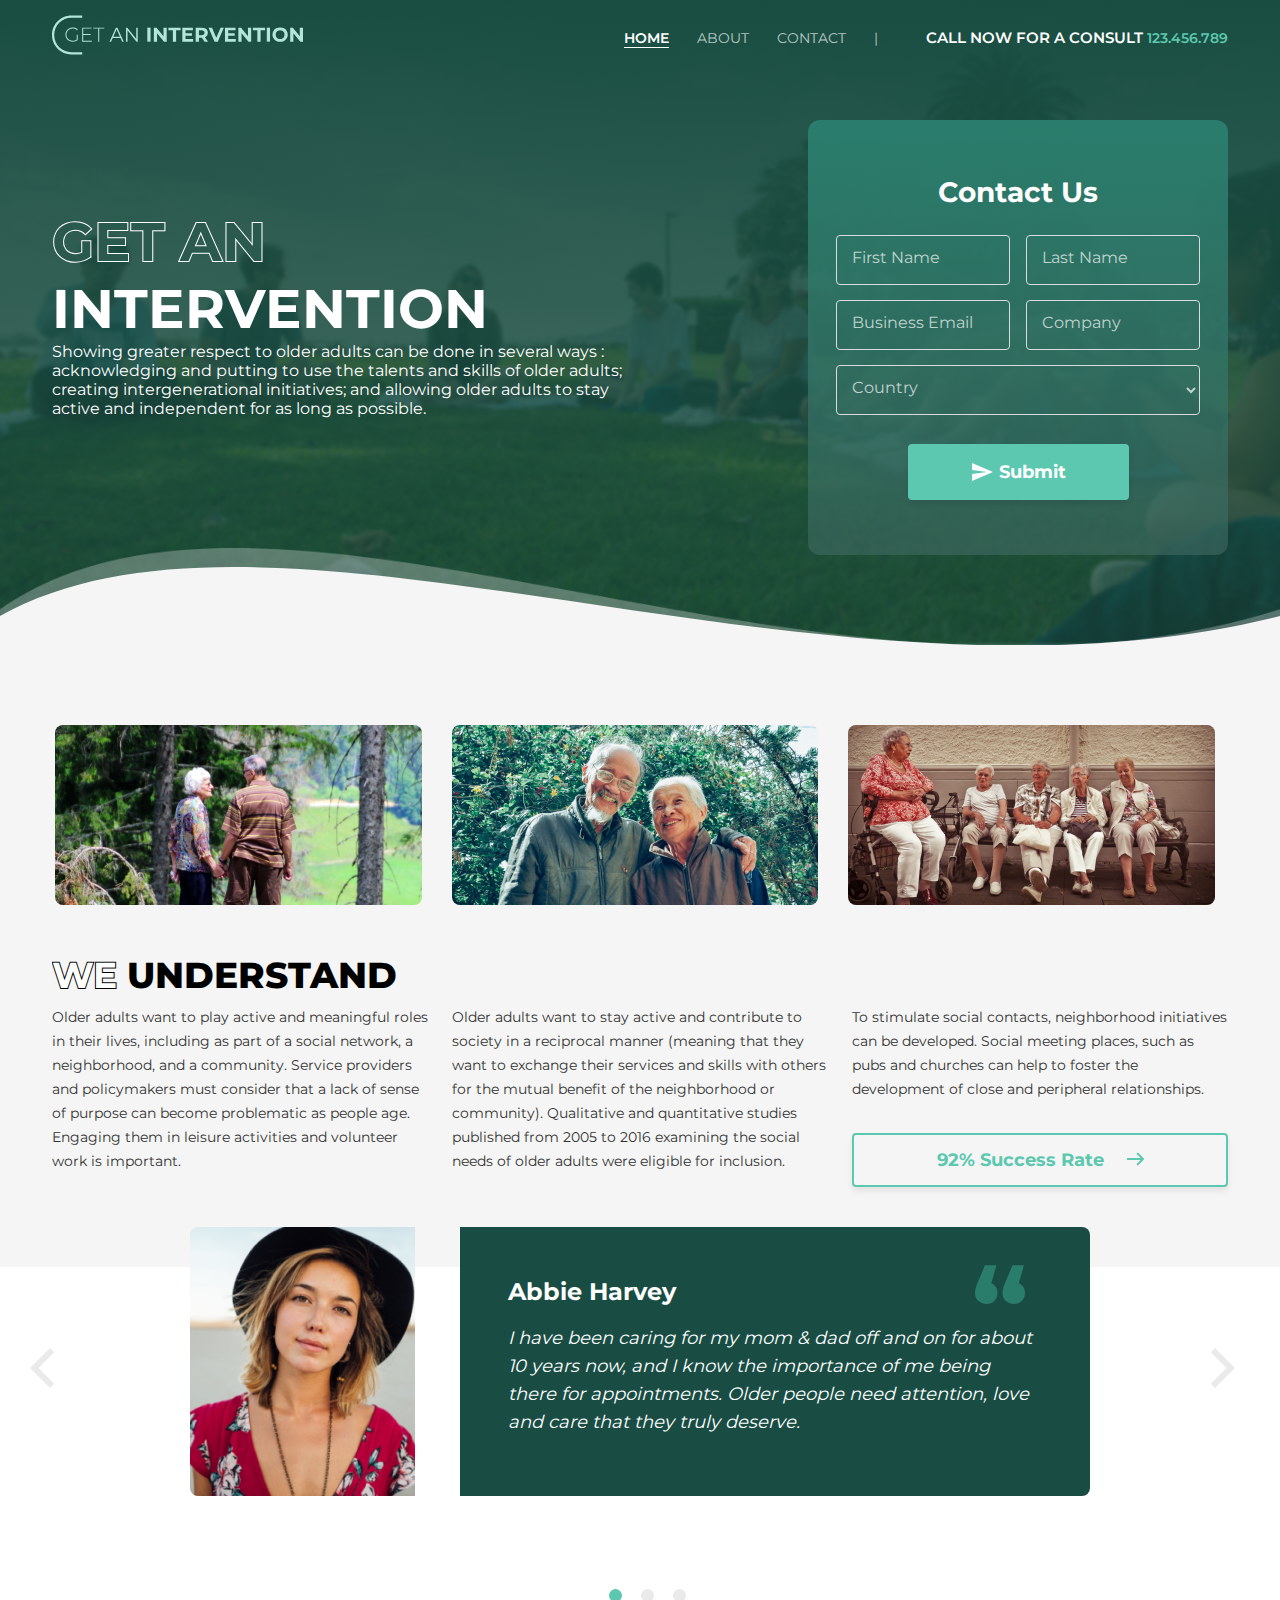
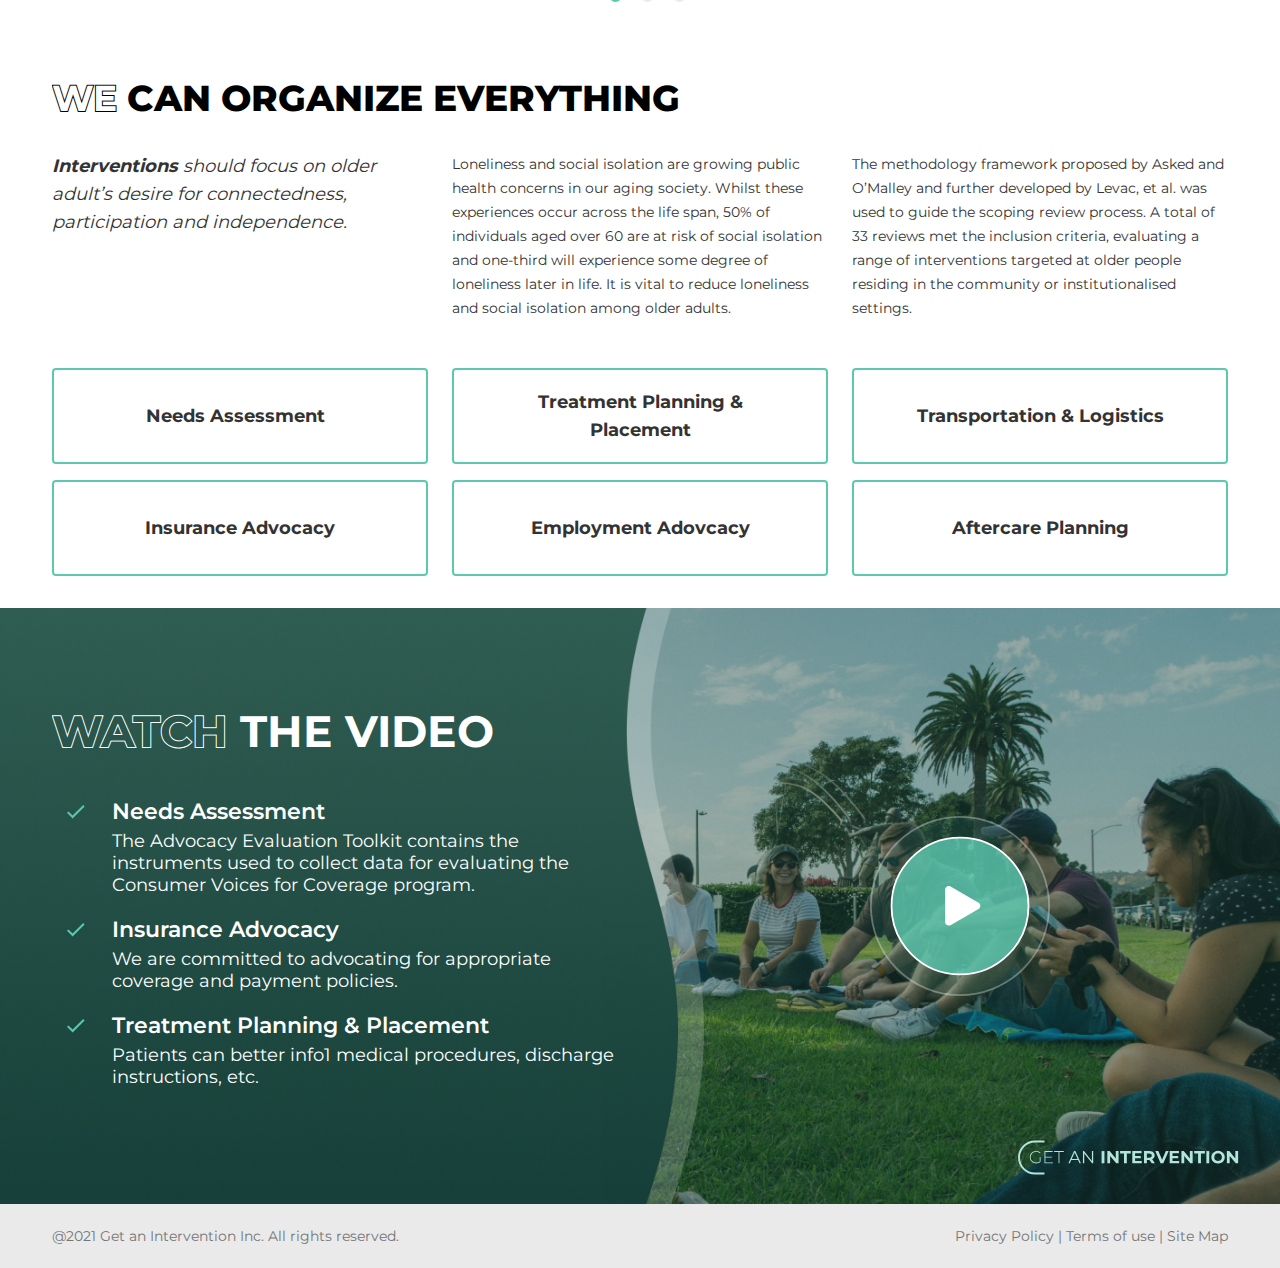
<file: index.html>
<!DOCTYPE html>
<html lang="en">

<head>
    <meta charset="UTF-8">
    <meta name="viewport" content="width=device-width, initial-scale=1.0">
    <title>Spiralyze</title>
    <link rel="icon" type="image/x-icon" href="./assets/images/favicon.svg">
    <link rel="stylesheet" href="./assets/css/main.css" />
    <link rel="stylesheet" href="./assets/css/responsive.css" />
    <link rel="stylesheet" href="./assets/css/layout.css" />
</head>

<body>
    <!-- Header -->
    <div class="section-header">
        <div class="container">
            <div class="disp-flex justify-content-between align-items-center" style="padding-inline: 12px;">
                <!-- Logo -->
                <div class="logo-container">
                    <img src="./assets/images/logo.svg" alt="Logo" height="70">
                </div>
                <!-- Menu -->
                <div class="hamburger-container">
                    <a href="javascript:void(0);" onclick="mobileMenu()"><img src="./assets/images/hamburger.svg"
                            alt="Menu"></a>
                </div>
                <div class="nav-menu-container">
                    <ul>
                        <li><a href="" class="active">HOME</a></li>
                        <li><a href="">ABOUT</a></li>
                        <li><a href="">CONTACT</a></li>
                        <li class="nav-bar">|</li>
                    </ul>
                    <ul class="consult">
                        <li>Call now for a consult <a href="tel:123456789">123.456.789</a></li>
                    </ul>
                </div>
                <nav id="menu">
                    <a href="javascript:void(0);" onclick="mobileMenu()" class="hamburger-close"><img
                            style="height: 20px" src="./assets/images/hamburger-close.svg" alt="Menu"></a>
                    <ul class="links">
                        <li><a href="" class="active">HOME</a></li>
                        <li><a href="">ABOUT</a></li>
                        <li><a href="">CONTACT</a></li>
                    </ul>
                    <ul class="consult">
                        <li><a href="tel:123456789"><span style="color: #fff;">Call now for a consult</span>
                                123.456.789</a></li>
                    </ul>
                </nav>
            </div>
        </div>
    </div>

    <!-- Hero Section -->
    <div class="section-hero">
        <div class="container">
            <div class="section-hero-inner">
                <div class="row">
                    <!-- Text Column -->
                    <div class="col-pc-6">
                        <div class="hero-col-wrapper disp-flex align-items-center">
                            <!-- Content Wrapper -->
                            <div class="hero-content-wrapper">
                                <h1><span data-string="GET AN">GET AN</span> INTERVENTION</h1>
                                <p>
                                    Showing greater respect to older adults can be done in several ways :
                                    acknowledging and putting to use the talents and skills of older adults; creating
                                    intergenerational initiatives; and allowing older adults to stay active and
                                    independent
                                    for as long as possible.
                                </p>
                            </div>
                        </div>
                    </div>
                    <!-- Form Column -->
                    <div class="col-pc-6 form-col">
                        <div class="hero-col-wrapper">
                            <div class="contact-form-area">
                                <h2 class="margin-bottom-1">Contact Us</h2>
                                <form id="formContact">
                                    <div class="row">
                                        <div class="col-pc-6">
                                            <div class="input-container">
                                                <label class="input-label">First Name</label>
                                                <input type="text" class="input-1" onfocus="setFocus(true)"
                                                    onblur="setFocus(false)" id="firstName" />
                                                <div class="error-message">

                                                </div>
                                            </div>
                                        </div>

                                        <div class="col-pc-6">
                                            <!-- Text Input-->
                                            <div class="input-container">
                                                <label class="input-label">Last Name</label>
                                                <input type="text" class="input-1" onfocus="setFocus(true)"
                                                    onblur="setFocus(false)" id="lastName">
                                                <div class="error-message">
                                                </div>
                                            </div>
                                        </div>

                                        <div class="col-pc-6">
                                            <!-- Text Input-->
                                            <div class="input-container">
                                                <label class="input-label">Business Email</label>
                                                <input type="text" class="input-1" onfocus="setFocus(true)"
                                                    onblur="setFocus(false)" id="email">
                                                <div class="error-message">
                                                </div>
                                            </div>
                                        </div>

                                        <div class="col-pc-6">
                                            <!-- Text Input-->
                                            <div class="input-container">
                                                <label class="input-label">Company</label>
                                                <input type="text" class="input-1" onfocus="setFocus(true)"
                                                    onblur="setFocus(false)" id="company">
                                                <div class="error-message">
                                                </div>
                                            </div>
                                        </div>

                                        <div class="col-pc-12 margin-bottom-2 dropdown-btn" style="padding-inline: 8px;">
                                            <!-- Dropdown -->
                                            <div class="input-container">
                                                <div class="input-label">Country</div>

                                                <select class="input-1" id="countrySelect" onfocus="setFocus(true)"
                                                    onblur="setFocus(false)">
                                                    <option value=""></option>
                                                    <option value="India">India</option>
                                                    <option value="USA">USA</option>
                                                    <option value="Germany">U.K.</option>
                                                </select>
                                            </div>
                                        </div>

                                        <button class="custom-btn primary-btn margin-auto" type="submit">
                                            <img src="./assets/images/send-icon.svg" alt="sumbit-icon">
                                            Submit
                                        </button>

                                    </div>
                                </form>
                            </div>
                        </div>
                    </div>
                </div>
            </div>
        </div>
        <img src="./assets/images/border.png" class="hero-border" alt="border" />

        <svg width="1440" height="90 " class="hero-border" viewBox="0 0 1440 90" fill="none"
            xmlns="http://www.w3.org/2000/svg">
            <path d="M0 55.1705C310 -118.33 926 184.67 1440 55.1705V89.1704H0V55.1705Z" fill="#F5F5F5" />
        </svg>
    </div>

    <!-- Info1 Section -->
    <div class="section-info1 section-padding gray-section">
        <div class="container">
            <div class="info1-inner">
                <!-- Image Wrapper-->
                <div class="info1-images-wrapper">
                    <div class="row">
                        <div class="col">
                            <!-- Info Card Wrapper -->
                            <div class="info1-card-wrapper">
                                <div class="img-wrapper">
                                    <img src="./assets/images/img1.png" class="fit-image" alt="Old Couple">
                                </div>
                            </div>
                        </div>

                        <div class="col">
                            <!-- Info Card Wrapper -->
                            <div class="info1-card-wrapper">
                                <div class="img-wrapper">
                                    <img src="./assets/images/img2.png" class="fit-image" alt="Old Couple">
                                </div>
                            </div>
                        </div>

                        <div class="col">
                            <!-- Info Card Wrapper -->
                            <div class="info1-card-wrapper">
                                <div class="img-wrapper">
                                    <img src="./assets/images/img3.png" class="fit-image" alt="A group of old people">
                                </div>
                            </div>
                        </div>
                    </div>

                </div>
                <!-- Section Header -->

                <div class="row">
                    <div class="heading-wrapper line-after margin-top-2" style="padding-inline: 12px;">
                        <h2><span class="stroked-text" data-string="WE">WE</span> UNDERSTAND</h2>
                    </div>
                </div>


                <div class="row">
                    <div class="col-pc-4 col-mob-6">
                        <div class="info1-card-wrapper">
                            <!-- Text Content-->
                            <div class="content-area">
                                <p class="card-text margin-top-1">
                                    Older adults want to play active and meaningful roles in
                                    their lives, including as part of a social network, a
                                    neighborhood, and a community. Service providers and
                                    policymakers must consider that a lack of sense of purpose
                                    can become problematic as people age. Engaging them in
                                    leisure activities and volunteer work is important.
                                </p>
                            </div>
                        </div>
                    </div>

                    <div class="col-pc-4 col-mob-6">
                        <div class="info1-card-wrapper">
                            <!-- Text Content-->
                            <div class="content-area">
                                <p class="card-text margin-top-1">
                                    Older adults want to stay active and contribute to society in a reciprocal
                                    manner (meaning that they want to exchange their services and skills with others
                                    for the mutual benefit of the neighborhood or community). Qualitative and
                                    quantitative studies published from 2005 to 2016 examining the social needs of
                                    older adults were eligible for inclusion.
                                </p>
                            </div>
                        </div>
                    </div>

                    <div class="col-pc-4 col-mob-12">
                        <div class="info1-card-wrapper table-layout">
                            <!-- Text Content-->
                            <div class="content-area">
                                <p class="card-text margin-top-1">
                                    To stimulate social contacts, neighborhood initiatives can
                                    be developed. Social meeting places, such as pubs and
                                    churches can help to foster the development of close and
                                    peripheral relationships.
                                </p>
                                <button class="custom-btn width-100 theme-secondary-btn bg-transparent margin-top-3">
                                    92% Success Rate &nbsp;
                                    <svg xmlns="http://www.w3.org/2000/svg" width="17" height="100%" viewBox="0 0 17 14"
                                        fill="none">
                                        <path fill-rule="evenodd" clip-rule="evenodd"
                                            d="M11.3431 0.92888L16.7071 6.29284C17.0976 6.68336 17.0976 7.31653 16.7071 7.70705L11.3431 13.071C10.9526 13.4615 10.3195 13.4615 9.92893 13.071C9.53841 12.6805 9.53841 12.0473 9.92893 11.6568L13.5858 7.99995H0V5.99995H13.5858L9.92893 2.34309C9.53841 1.95257 9.53841 1.3194 9.92893 0.92888C10.3195 0.538355 10.9526 0.538355 11.3431 0.92888Z"
                                            fill="#5BC8AF" />
                                    </svg>
                                </button>
                            </div>
                        </div>
                    </div>
                </div>
            </div>
        </div>
    </div>

    <!-- Testimonials Section -->
    <div class="section-testimonial section-padding">
        <div class="container">
            <div class="testimonial-inner">
                <!-- Carousel Items -->
                <div id="itemsCaraousel" class="carousel slide" data-interval="false" data-ride="carousel">
                    <!-- Carousel Indicators-->
                    <div class="carousel-indicators">
                        <button type="button" data-target="#itemsCaraousel" data-slide-to="0" class="active"
                            aria-current="true" aria-label="Slide 1"></button>
                        <button type="button" data-target="#itemsCaraousel" data-slide-to="1"
                            aria-label="Slide 2"></button>
                        <button type="button" data-target="#itemsCaraousel" data-slide-to="2"
                            aria-label="Slide 3"></button>
                    </div>

                    <div class="carousel-inner" role="listbox">
                        <div class="item active">
                            <div class="testimonial-card-container">
                                <div class="img-wrapper shadow">
                                    <img src="./assets/images/client1.png" alt="First Client" class="fit-image" />
                                </div>
                                <div class="content-area">
                                    <h3>Abbie Harvey</h3>
                                    <p>
                                        I have been caring for my mom & dad off and on for about
                                        10 years now, and I know the importance of me being there
                                        for appointments. Older people need attention, love and
                                        care that they truly deserve.
                                    </p>
                                </div>
                            </div>
                        </div>

                        <div class="item">
                            <div class="testimonial-card-container">
                                <div class="img-wrapper">
                                    <img src="./assets/images/client2.png" alt="Second Client" class="fit-image" />
                                </div>
                                <div class="content-area">
                                    <h3>Abbie Harvey</h3>
                                    <p>
                                        I have been caring for my mom & dad off and on for about
                                        10 years now, and I know the importance of me being there
                                        for appointments. Older people need attention, love and
                                        care that they truly deserve.
                                    </p>
                                </div>
                            </div>
                        </div>

                        <div class="item">
                            <div class="testimonial-card-container">
                                <div class="img-wrapper shadow">
                                    <img src="./assets/images/client3.png" alt="Thrid Client" class="fit-image" />
                                </div>
                                <div class="content-area">
                                    <h3>Abbie Harvey</h3>
                                    <p>
                                        I have been caring for my mom & dad off and on for about
                                        10 years now, and I know the importance of me being there
                                        for appointments. Older people need attention, love and
                                        care that they truly deserve.
                                    </p>
                                </div>
                            </div>
                        </div>
                    </div>

                    <!-- Previous Icon -->
                    <button class="left carousel-control carousel-control-prev-icon" type="button"
                        data-target="#itemsCaraousel" data-slide="prev">
                        <span class="carousel-control-prev-icon" aria-hidden="true"></span>
                    </button>
                    <!-- Next Icon -->
                    <button class="right carousel-control carousel-control-next-icon" type="button"
                        data-target="#itemsCaraousel" data-slide="next">
                        <span class="carousel-control-next-icon" aria-hidden="true"></span>
                    </button>
                </div>
            </div>
        </div>
    </div>



    <!-- Info2 Section -->
    <div class="secion-info2 section-padding padding-bottom-0">
        <div class="container">
            <div class="info2-inner">

                <div class="row">
                    <!-- Heading Wrapper -->
                    <div class="heading-wrapper line-after" style="padding-inline: 12px;">
                        <h2>
                            <span class="stroked-text" data-string="We">We</span>
                            can organize everything
                        </h2>
                    </div>
                </div>

                <!-- Row -->
                <div class="row">
                    <div class="col-pc-4">
                        <!-- Card Wrapper -->
                        <div class="info2-card-wrapper">
                            <p class="card-text1">
                                <b>Interventions</b> should focus on older adult’s desire for
                                connectedness, participation and independence.</p>
                        </div>
                    </div>

                    <div class="col-pc-4 col-mob-6">
                        <div class="info2-card-wrapper">
                            <p class="card-text">
                                Loneliness and social isolation are growing public health
                                concerns in our aging society. Whilst these experiences occur
                                across the life span, 50% of individuals aged over 60 are at
                                risk of social isolation and one-third will experience some
                                degree of loneliness later in life. It is vital to reduce
                                loneliness and social isolation among older adults.
                            </p>
                        </div>
                    </div>

                    <div class="col-pc-4 col-mob-6">
                        <div class="info2-card-wrapper">
                            <p class="card-text">
                                The methodology framework proposed by Asked and O’Malley and
                                further developed by Levac, et al. was used to guide the
                                scoping review process. A total of 33 reviews met the
                                inclusion criteria, evaluating a range of interventions
                                targeted at older people residing in the community or
                                institutionalised settings.
                            </p>
                        </div>
                    </div>
                </div>
            </div>
        </div>
    </div>

    <!--Info2 Cards Section-->
    <div class="section-info2-card margin-top-2" style="padding: 0 1rem 1rem 1rem">
        <div class="container">
            <!-- Card Inner Area -->
            <div class="section-info2-card-inner">
                <div class="row">
                    <div class="col-pc-4 margin-bottom-1 relative col-mob-6">
                        <div class="section-info2-card-container">
                            <p>Needs Assessment &nbsp;</p>
                            <img src="./assets/images/info-icon.svg" alt="Info icon" />
                        </div>
                        <!-- Custom Tooltip -->
                        <div class="custom-tooltip">
                            We’re experienced in our individual crafts and understand how
                            each one of our roles impacts your plan holistically.
                        </div>
                    </div>

                    <div class="col-pc-4 margin-bottom-1 relative col-mob-6">
                        <div class="section-info2-card-container">
                            <p>
                                Treatment Planning & <br />
                                Placement
                            </p>
                            <img src="./assets/images/info-icon.svg" alt="Info icon" />
                        </div>
                        <!-- Custom Tooltip -->
                        <div class="custom-tooltip">
                            We’re experienced in our individual crafts and understand how
                            each one of our roles impacts your plan holistically.
                        </div>
                    </div>

                    <div class="col-pc-4 margin-bottom-1 relative col-mob-6">
                        <div class="section-info2-card-container">
                            <p>Transportation & Logistics</p>
                            <img src="./assets/images/info-icon.svg" alt="Info icon" />
                        </div>
                        <!-- Custom Tooltip -->
                        <div class="custom-tooltip">
                            We’re experienced in our individual crafts and understand how
                            each one of our roles impacts your plan holistically.
                        </div>
                    </div>

                    <div class="col-pc-4 margin-bottom-1 relative col-mob-6">
                        <div class="section-info2-card-container">
                            <p>Insurance Advocacy</p>
                            <img src="./assets/images/info-icon.svg" alt="Info icon" />
                        </div>
                        <!-- Custom Tooltip -->
                        <div class="custom-tooltip">
                            We’re experienced in our individual crafts and understand how
                            each one of our roles impacts your plan holistically.
                        </div>
                    </div>

                    <div class="col-pc-4 margin-bottom-1 relative col-mob-6">
                        <div class="section-info2-card-container">
                            <p>Employment Adovcacy</p>
                            <img src="./assets/images/info-icon.svg" alt="Info icon" />
                        </div>
                        <!-- Custom Tooltip -->
                        <div class="custom-tooltip">
                            We’re experienced in our individual crafts and understand how
                            each one of our roles impacts your plan holistically.
                        </div>
                    </div>

                    <div class="col-pc-4 margin-bottom-1 relative col-mob-6">
                        <div class="section-info2-card-container">
                            <p>Aftercare Planning</p>
                            <img src="./assets/images/info-icon.svg" alt="Info icon" />
                        </div>
                        <!-- Custom Tooltip -->
                        <div class="custom-tooltip">
                            We’re experienced in our individual crafts and understand how
                            each one of our roles impacts your plan holistically.
                        </div>
                    </div>
                </div>
            </div>
        </div>
    </div>

    <!-- Video Section-->
    <div class="section-video">
        <div class="container">
            <div class="video-inner-container">
                <div class="row">
                    <div class="col-pc-6">
                        <!-- Video Columns Wrapper -->
                        <div class="video-col-wrapper">
                            <!-- Heading Wrapper-->
                            <div class="heading-wrapper">
                                <h2 style="color: #fff"><span class="stroked-text" data-string="Watch">Watch</span> the
                                    video</h2>
                            </div>
                            <ul>
                                <li>
                                    <span>Needs Assessment</span>
                                    <p>
                                        The Advocacy Evaluation Toolkit contains the instruments
                                        used to collect data for evaluating the Consumer Voices
                                        for Coverage program.
                                    </p>
                                </li>
                                <li>
                                    <span>Insurance Advocacy</span>
                                    <p>
                                        We are committed to advocating for appropriate coverage
                                        and payment policies.
                                    </p>
                                </li>
                                <li>
                                    <span>Treatment Planning & Placement</span>
                                    <p>
                                        Patients can better info1 medical procedures,
                                        discharge instructions, etc.
                                    </p>
                                </li>
                            </ul>
                        </div>
                    </div>

                    <div class="col-pc-6">
                        <div class="video-col-wrapper disp-flex align-items-center justify-content-center">
                        </div>
                    </div>
                </div>
            </div>
        </div>
        <img src="./assets/images/vid-bg.png" class="video-bg-img" alt="Section background" />
        <img src="./assets/images/mob-vid-bg.png" class="mob-video-bg-img" alt="Mobile background" />
        <img src="./assets/images/vid-opacity-bg.png" class="video-bg-img" style="width: 55%; z-index: 2"
            alt="background shader" />
        <img src="./assets/images/logo.svg" alt="Logo" class="logo-footer" height="70px">
        <div class="videoposture-wrapper">
            <img src="./assets/images/vid-2nd-bg.jpg" class="vid-bg-img2" alt="Kids sitting" />
            <div class="play">
                <img src="./assets/images/play-icon.svg" id="playBtn" class="play-icon btn-open"
                    alt="Play button" />
            </div>
        </div>
    </div>

    <!-- Video Player Modal -->
    <section class="modal hidden" id="videoPlayer">
        <div class="modal-dialog modal-dialog-centered">
            <div class="modal-content">
            <div class="modal-header">
                <button type="button" class="btn-close"></button>
            </div>
            <div class="modal-body">
                <iframe id="ytplayer" width="100%" height="500rem" src="https://www.youtube.com/embed/Z7f5xkucTA0"
                    frameborder="0"
                    allow="accelerometer; autoplay; clipboard-write; encrypted-media; gyroscope; picture-in-picture; web-share"
                    allowfullscreen></iframe>
            </div>
        </div>
        </div>
    </section>


    <!-- Footer Section -->
    <div class="footer-section">
        <div class="container">
            <div class="row">
                <div class="col-pc-6">
                    <div class="footer-col-wrapper">
                        <p>@2021 Get an Intervention Inc. All rights reserved.</p>
                    </div>
                </div>

                <div class="col-pc-6">
                    <div class="footer-col-wrapper">
                        <p class="rightAlignText">
                            <a href="">Privacy Policy </a> | <a href="">Terms of use</a> |
                            <a href="">Site Map</a>
                        </p>
                    </div>
                </div>
            </div>
        </div>
    </div>

    <script src="https://code.jquery.com/jquery-3.5.1.min.js"></script>
    <script src="./assets/js/form.js"></script>
    <script src="./assets/js/carousel.js"></script>   
    <script src="./assets/js/main.js"></script>

</body>

</html>
</file>
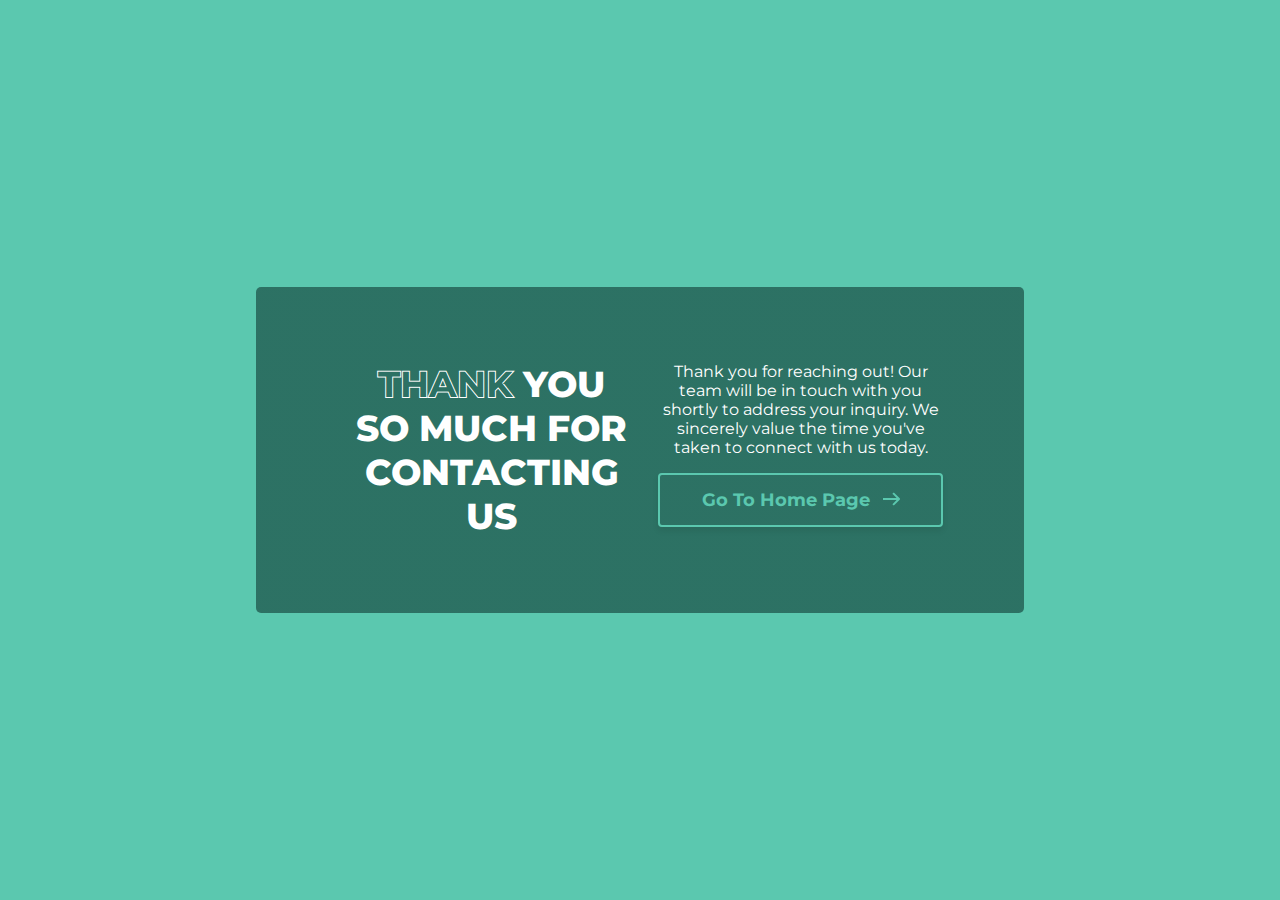
<file: thanks.html>
<!DOCTYPE html>
<html lang="en">

<head>
    <meta charset="UTF-8">
    <meta name="viewport" content="width=device-width, initial-scale=1.0">
    <title>Thanks!</title>
    <link rel="icon" type="image/x-icon" href="./assets/images/favicon.svg">
    <link rel="stylesheet" href="./assets/css/main.css" />
    <link rel="stylesheet" href="./assets/css/responsive.css" />
    <link rel="stylesheet" href="./assets/css/layout.css" />
</head>

<body>
    <section class="section-thanks">
        <div class="container-thanks">
            <div class="row">
                <div class="col-pc-6">
                    <div class="thank-header-wrapper">
                        <div class="heading-wrapper">
                            <h2 style="color: #fff"><span class="stroked-text" data-string="THANK">THANK</span> YOU
                                SO MUCH FOR CONTACTING US</h2>
                        </div>
                    </div>
                </div>
                <div class="col-pc-6">
                    <div class="align-items-center justify-content-center">
                        <p class="margin-bottom-1">Thank you for reaching out! Our
                            team will be in touch with you shortly to address your inquiry. We sincerely value the time
                            you've taken to connect with us today.</p>
                        <button class="custom-btn width-100 theme-secondary-btn bg-transparent mt-3">
                            <a href="index.html" style="text-decoration: none;">
                                Go To Home Page
                            </a>
                            <svg xmlns="http://www.w3.org/2000/svg" width="17" height="100%" viewBox="0 0 17 14"
                                fill="none">
                                <path fill-rule="evenodd" clip-rule="evenodd"
                                    d="M11.3431 0.92888L16.7071 6.29284C17.0976 6.68336 17.0976 7.31653 16.7071 7.70705L11.3431 13.071C10.9526 13.4615 10.3195 13.4615 9.92893 13.071C9.53841 12.6805 9.53841 12.0473 9.92893 11.6568L13.5858 7.99995H0V5.99995H13.5858L9.92893 2.34309C9.53841 1.95257 9.53841 1.3194 9.92893 0.92888C10.3195 0.538355 10.9526 0.538355 11.3431 0.92888Z"
                                    fill="#5BC8AF" />
                            </svg>
                        </button>
                    </div>
                </div>
            </div>
        </div>
    </section>
</body>

</html>
</file>
<file: assets/css/main.css>
@font-face {
    font-family: Montserrat;
    src: url(../fonts/Montserrat-VariableFont_wght.ttf);
}

* {
    box-sizing: border-box;
}

body {
    margin: 0;
    font-family: "Montserrat", sans-serif;
    font-weight: 400;
    position: relative;
    overflow-x: hidden;
}

h1,
h2,
h3,
h4,
h5,
h6,
p,
ul {
    margin: 0;
}

:root {
    --lightThemeColor: #5BC8AF;
    --ContrastThemeColor: #297c6b;
    --DarkThemeColor: #194d44;
    --mainTextColor: #333;
    --fadedColor: #eaeaea;
    --whiteColor: #ffffff;
    --errorColor: #ff7777;
}

p {
    color: #333;
}

.container {
    max-width: 1200px;
    width: 100%;
    margin: 0 auto;
}

.heading-wrapper h2 {
    font-size: 36px;
    text-transform: uppercase;
    font-weight: 800;
    overflow: hidden;
    text-overflow: ellipsis;
}

.line-after h2:after {
    content: "";
    display: inline-block;
    height: 0.0625rem;
    vertical-align: middle;
    width: 100%;
    margin-right: -100%;
    margin-left: 10px;
    border-top: 1px solid #EAEAEA;
}


.heading-wrapper h2 span.stroked-text::after {
    content: attr(data-string);
    -webkit-text-stroke: 0px;
    /* -webkit-text-fill-color: #fff; */
    position: absolute;
    left: 0;
    color: #fff;
}

.heading-wrapper h2 span.stroked-text.stroke-color-green::after {
    -webkit-text-fill-color: #29554b;
    color: #29554b;
}

.custom-btn {
    width: 13.8125rem;
    height: 3.5rem;
    padding: 8px 65px;
    border: none;
    border-radius: 4px;
    font-family: "Inter", sans-serif;
    font-weight: 500;
    font-size: 18px;
    box-shadow: 0 4px 6px 0 rgba(0, 0, 0, 0.08);
    transition: 0.3s ease-in-out;
    cursor: pointer;
}

.custom-btn img {
    height: 1.5rem;
    margin-top: -3px;
    vertical-align: middle;
}

.primary-btn {
    background-color: #5BC8AF;
    color: #ffffff;
    border: 2px solid #5BC8AF;
    text-align: center;
    font-family: Montserrat;
    font-size: 1.125rem;
    font-style: normal;
    font-weight: 700;
    line-height: normal;
    padding: 0.96rem;
}

.custom-btn:hover {
    transition: 0.3s ease-in-out;
    box-shadow: 0 8px 6px 0 rgba(0, 0, 0, 0.08) !important;
    transform: translateY(-2px) !important;
}

.custom-btn:active {
    transition: 0.1s ease-in-out;
    transform: translateY(0) !important;
    box-shadow: 0 4px 6px 0 rgba(0, 0, 0, 0.08) !important;
}

.theme-secondary-btn {
    height: fit-content;
    border: 2px solid #5BC8AF;
    border-radius: 0.25rem;
    background-color: #ffffff;
    color: #5BC8AF;
    font-family: Montserrat;
    font-size: 1.125rem;
    font-style: normal;
    font-weight: 700;
    line-height: 1.75rem;
    padding: 0.7rem;
}

.theme-secondary-btn svg {
    margin-left: 0.5rem;
}

.input-container.active-grey .input-1 {
    border: 1px solid #dadce0;
}

.input-container.active-grey .input-label {
    color: #80868b;
    top: -8px;
    background: #fff;
    font-size: 11px;
    transition: 250ms;
}

.input-container.active-grey .input-label svg {
    position: relative;
    width: 11px;
    height: 11px;
    top: 2px;
    transition: 250ms;
}

.input-container {
    position: relative;
    margin: 10px 0;
}

.input-container .input-label {
    position: absolute;
    color: rgba(255, 255, 255, 0.7);
    font-size: 16px;
    font-weight: 400;
    max-width: calc(100% - (2 * 8px));
    overflow: hidden;
    text-overflow: ellipsis;
    white-space: nowrap;
    left: 8px;
    top: 13px;
    padding: 0 8px;
    transition: 250ms;
    user-select: none;
    pointer-events: none;
}

.input-container .input-label svg {
    position: relative;
    width: 15px;
    height: 15px;
    top: 2px;
    transition: 250ms;
}

.input-container .input-1 {
    box-sizing: border-box;
    height: 50px;
    width: 100%;
    border-radius: 4px;
    color: rgba(255, 255, 255, 0.7) !important;
    border: 1px solid #dadce0;
    padding: 13px 15px;
    transition: 250ms;
    background-color: transparent !important;
}

.input-container .input-1:focus {
    outline: none;
    border: 2px solid #ffffff;
    transition: 250ms;
}

.input-container.error .input-label {
    color: #ff7777;
    top: -8px;
    background: #2b7666;
    font-size: 11px;
    transition: 250ms;
}

.input-container.error .input-1 {
    border: 2px solid #ff7777;
}

input:-webkit-autofill,
input:-webkit-autofill:hover,
input:-webkit-autofill:focus,
input:-webkit-autofill:active {
    background-color: #2b7666 !important;

}

.input-container.focus .input-label,
.input-container.active .input-label {
    color: rgba(255, 255, 255, 1);
    top: -8px;
    background: #2d6e61;
    font-size: 13px;
    transition: 250ms;
}

.input-container.focus .input-label svg,
.input-container.active .input-label svg {
    position: relative;
    width: 11px;
    height: 11px;
    top: 2px;
    transition: 250ms;
}

.input-container.active .input-1 {
    border: 2px solid #5BC8AF;
}

.error-message {
    width: 100%;
    height: auto;
    background-color: #ff7777;
    margin-top: 7px;
    border-radius: 4px;
    position: relative;
    color: #ffffff;
    padding: 10px;
    font-size: 12px;
    display: none;
    position: absolute;
    z-index: 10;
}

.error-message::after {
    content: "";
    border-left: 8px solid transparent;
    border-right: 8px solid transparent;
    border-bottom: 8px solid #ff7777;
    position: absolute;
    left: 50%;
    top: -8px;
    margin-left: -10px;
}

.input-container.error .error-message {
    display: block;
}

.fit-image {
    width: 100%;
    height: 100%;
    object-fit: cover;
}


select option {
    background: rgba(0, 0, 0, 0.8);
    color: #fff;
    text-shadow: 0 1px 0 rgba(0, 0, 0, 0.4);
}

.card-text {
    font-size: 14px;
    line-height: 24px;
    font-weight: 400;
    justify-self: auto;
}

.card-text1 {
    color: #333;
    font-size: 18px;
    font-style: italic;
    font-weight: 400;
    line-height: 28px;
}

.gray-section {
    background-color: #F5F5F5;
}

.bg-transparent {
    background-color: transparent !important;
}

.section-padding {
    padding: 5rem 2rem;
}

.rightAlignText {
    text-align: right;
}

.custom-tooltip {
    width: 100%;
    max-width: 280px;
    margin: 0 auto;
    height: auto;
    background-color: #297c6b;
    margin-top: 7px;
    border-radius: 4px;
    position: relative;
    color: #ffffff;
    padding: 10px;
    font-size: 12px;
    position: absolute;
    left: 50%;
    margin-left: -140px;
    z-index: 100;
    transition: .2s ease-in-out;
    display: none;
}

.custom-tooltip::after {
    content: "";
    border-left: 8px solid transparent;
    border-right: 8px solid transparent;
    border-bottom: 8px solid #297c6b;
    position: absolute;
    left: 50%;
    top: -8px;
    margin-left: -10px;
}

.relative {
    position: relative;
}

input:-webkit-autofill,
input:-webkit-autofill:hover,
input:-webkit-autofill:focus,
input:-webkit-autofill:active {
    -webkit-box-shadow: 0 0 0 30px #297c6b inset;
}

input:-webkit-autofill,
input:-webkit-autofill:hover,
input:-webkit-autofill:focus,
input:-webkit-autofill:active {
    transition: background-color 5000s;
    -webkit-text-fill-color: #fff !important;
}

select:-webkit-autofill,
select:-webkit-autofill:hover,
select:-webkit-autofill:focus,
select:-webkit-autofill:active {
    -webkit-box-shadow: 0 0 0 30px #297c6b inset;
}

select:-webkit-autofill,
select:-webkit-autofill:hover,
select:-webkit-autofill:focus,
select:-webkit-autofill:active {
    transition: background-color 5000s;
    -webkit-text-fill-color: #fff !important;
}


.section-header {
    width: 100%;
    padding: 15px 15px;
    position: absolute;
    top: 0;
    left: 0;
    right: 0;
    z-index: 99;

}

.container {
    max-width: 1200px;
    width: 100%;
    margin: 0 auto;
}

.logo-container {
    width: fit-content;
    height: auto;
}

.logo-container img {
    height: 40px;
}

.nav-menu-container {
    width: fit-content;
    display: flex;
    align-items: center;
}

.nav-menu-container ul {
    list-style: none;
    position: relative;
}

.nav-menu-container ul::after {
    content: '';
    position: absolute;
    top: 0;
    right: 0;
    width: 1px;
    height: 18px;
    /* background-color: #eaeaea; */
}

.nav-menu-container ul li {
    margin-right: 1.5rem;
    display: inline-block;
    color: rgba(255, 255, 255, .7);
    font-size: 14px;
    text-decoration: none;
    text-transform: uppercase;
    transition: .3s;
}

.nav-menu-container ul li a {
    color: rgba(255, 255, 255, .7);
    font-size: 14px;
    text-decoration: none;
    text-transform: uppercase;
    transition: .3s;
}

.nav-menu-container ul li a.active {
    color: #ffffff;
    font-weight: 600;
    border-bottom: thin solid #fff;
}

.nav-menu-container ul li a:hover {
    transition: .3s;
    color: #ffffff;
}

.nav-menu-container .consult {
    padding-left: 24px;
}

.nav-menu-container .consult li {
    color: #ffffff;
    margin-right: 0;
    font-weight: 600;
    font-size: 15px;
    text-transform: uppercase;
}

.nav-menu-container .consult a {
    color: #5BC8AF;
    text-decoration: none;

}

.hamburger-container {
    width: fit-content;
    height: fit-content;
    display: none;
}

.hamburger-container img {
    height: 20px;
}

#menu {
    -moz-transform: translateX(20rem);
    -webkit-transform: translateX(20rem);
    -ms-transform: translateX(20rem);
    transform: translateX(20rem);
    -moz-transition: -moz-transform 0.5s ease, box-shadow 0.5s ease, visibility 0.5s;
    -webkit-transition: -webkit-transform 0.5s ease, box-shadow 0.5s ease, visibility 0.5s;
    -ms-transition: -ms-transform 0.5s ease, box-shadow 0.5s ease, visibility 0.5s;
    transition: transform 0.5s ease, box-shadow 0.5s ease, visibility 0.5s;
    -webkit-overflow-scrolling: touch;
    background: rgba(0, 0, 0, 0.9);
    box-shadow: none;
    color: #000;
    height: 100%;
    max-width: 80%;
    overflow-y: auto;
    padding: 3rem 2rem;
    position: fixed;
    right: 0;
    top: 0;
    visibility: hidden;
    width: 20rem;
    z-index: 10002;
}

#menu ul {
    margin-top: 45px;
}

#menu ul li {
    padding-block: 24px;
}

#menu ul li a {
    color: rgba(255, 255, 255, .7);
    font-size: 24px;
    text-decoration: none;
    text-transform: uppercase;
    transition: .3s;
}

#menu ul li a.active {
    color: #ffffff;
    font-weight: 600;
    border-bottom: thin solid #fff;
}

#menu ul li a:hover {
    transition: .3s;
    color: #ffffff;
}

#menu .consult {
    padding-left: 24px;
}

#menu .consult a {
    color: #5BC8AF;
    text-decoration: none;
    font-size: 24px;
    text-decoration: none;
    text-transform: uppercase;
    transition: .3s;

}

#menu .hamburger-close {
    position: absolute;
    right: 26px;
    top: 22px;
}

#menu.visible {
    -moz-transform: translateX(0);
    -webkit-transform: translateX(0);
    -ms-transform: translateX(0);
    transform: translateX(0);
    box-shadow: 0 0 1.5rem 0 rgba(0, 0, 0, 0.2);
    visibility: visible;
}

.section-hero {
    width: 100%;
    height: auto;
    background-image: url("../images/bg-image.png");
    background-size: cover;
    background-position: center;
    color: white;
    display: flex;
    justify-content: center;
    align-items: center;
    padding: 20px;
    padding-bottom: 40px;
    position: relative;
}

.section-hero::after {
    content: "";
    position: absolute;
    top: 0;
    left: 0;
    right: 0;
    bottom: 0;
    background: linear-gradient(180deg,
            rgba(25, 77, 65, 1),
            rgba(25, 77, 65, 0.7));
}

.section-hero-inner {
    width: 100%;
    height: auto;
    position: relative;
    z-index: 10;
}

.hero-col-wrapper {
    width: 100%;
    height: 100%;
}

.hero-content-wrapper {
    width: fit-content;
    height: fit-content;
}

.hero-content-wrapper p {
    color: #ffffff;
}

.hero-content-wrapper h1 {
    font-size: calc(16px + 3vw);
    text-transform: uppercase;
    font-weight: bold;
    font-family: "Montserrat", sans-serif;
}

.hero-content-wrapper h1 span {
    color: #fff;
    position: relative;
    -webkit-text-fill-color: transparent;
    -webkit-text-stroke: 2px #fff;
}

.hero-content-wrapper h1 span::after {
    content: attr(data-string);
    -webkit-text-stroke: 0px;
    -webkit-text-fill-color: #2A5A4E;
    position: absolute;
    left: 0;
    color: #2A5A4E;
}

.contact-form-area {
    width: 100%;
    max-width: 420px;
    height: auto;
    background: linear-gradient(180deg, #2a7d6c, rgb(62, 105, 96, 0.62));
    margin: 100px auto;
    overflow: hidden;
    border-radius: 12px;
    padding: 55px 20px;
    margin-right: 0;
    margin-bottom: 50px;
}

.contact-form-area .col-pc-6 {
    padding: 0 8px;
}

.contact-form-area h2 {
    text-align: center;
    font-size: 28px;
    font-weight: 700;
}

.input-container {
    margin-bottom: 5px;
}

.hero-border {
    width: 100%;
    height: auto;
    position: absolute;
    bottom: -2px;
    left: 0;
    right: 0;
    z-index: 1;
}

.wrapper {
    /* width: 74rem; */
    margin-left: 8rem;
    margin-right: 8rem;
}


.section-info1 {
    width: 100%;
    height: auto;
}

.info1-inner {
    width: 100%;
    height: auto;
}

.info1-images-wrapper {
    width: fit-content;
    height: fit-content;
}

.info1-card-wrapper {
    width: 100%;
    height: auto;
}

.info1-card-wrapper .img-wrapper {
    width: 100%;
    height: 180px;
    border-radius: 8px;
    overflow: hidden;
}

.info1-card-wrapper .content-area {
    width: 100%;
}

.card-heading-wrapper {
    width: 100%;
    height: 60px;
    padding: 10px 0;
    margin-top: 20px;
}

.card-heading-wrapper h2 {
    font-size: 36px;
    text-transform: uppercase;
    font-weight: bold;
    overflow: hidden;
    text-overflow: ellipsis;
    display: -webkit-box;
    -webkit-line-clamp: 1;
    /* number of lines to show */
    line-clamp: 1;
    -webkit-box-orient: vertical;
}

.card-heading-wrapper h2 span {
    -webkit-text-stroke: 1px #333;
    -webkit-text-fill-color: transparent;
}

.stroked-text {
    color: #198754;
    -webkit-text-fill-color: transparent;
    -webkit-text-stroke: 2px #000;
    font-weight: 700;
    position: relative;
}

span.stroked-text::after {
    content: attr(data-string);
    -webkit-text-stroke: 0px;
    -webkit-text-fill-color: #fff;
    position: absolute;
    left: 0;
    color: #fff;
}

span.stroked-text.stroke-color-green::after {
    -webkit-text-fill-color: #29554b;
    color: #29554b;
}

.section-testimonial {
    width: 100%;
    height: auto;
    background-color: #ffffff;
    padding-bottom: 100px;
}

.testimonial-inner {
    width: 100%;
    height: auto;
    margin-top: -120px;
    border-radius: 10px;
}

.testimonial-card-container {
    width: 100%;
    height: auto;
    max-width: 900px;
    margin: 0 auto;
    display: flex;
    justify-content: space-between;
}

.testimonial-card-container .img-wrapper {
    width: 25%;
    height: 16.81rem;
    min-height: 237px;
    border-top-left-radius: 8px;
    border-bottom-left-radius: 8px;
    overflow: hidden;
}

.testimonial-card-container .content-area {
    width: 70%;
    height: 16.81rem;
    background-color: #194d44;
    color: #ffffff;
    border-top-right-radius: 8px;
    border-bottom-right-radius: 8px;
    padding: 3rem;
    position: relative;
}

.testimonial-card-container .content-area::after {
    content: '';
    background-image: url(../images/quotation.svg);
    background-size: contain;
    width: 50px;
    height: 50px;
    position: absolute;
    top: 2.38rem;
    right: 4.06rem;
    z-index: 100;
    background-repeat: no-repeat;
}

.testimonial-card-container .content-area p {
    margin-top: 15px;
    overflow: hidden;
    text-overflow: ellipsis;
    display: -webkit-box;
    -webkit-line-clamp: 4;
    line-clamp: 4;
    -webkit-box-orient: vertical;
    color: #ffffff;
    font-family: Montserrat;
    font-size: 1.125rem;
    font-style: italic;
    font-weight: 400;
    line-height: 1.75rem;
    /* 155.556% */
}

.testimonial-card-container .content-area h3 {
    color: #FFF;
    font-family: Montserrat;
    font-size: 1.5rem;
    font-style: normal;
    font-weight: 700;
    line-height: 2.125rem;
    /* 141.667% */
}

.carousel-control-prev-icon {
    transition: .3s ease-in-out;
    background-image: url('../images/leftchevron.svg') !important;
}

.carousel-control-prev-icon:hover {
    transition: .3s ease-in-out;
    background-image: url('../images/leftchevronActive.svg') !important;
}

.carousel-control-next-icon {
    transition: .3s ease-in-out;
    background-image: url('../images/rightchevron.svg') !important;
}

.carousel-control-next-icon:hover {
    transition: .3s ease-in-out;
    background-image: url('../images/rightchevronActive.svg') !important;
}

.carousel-control-next,
.carousel-control-prev {
    opacity: 1;
}

.carousel-indicators [data-target] {
    width: 13px;
    height: 13px;
    border-radius: 50%;
    margin-left: 15px;
    background-color: #eaeaea;
    border-color: transparent;
}

.carousel-indicators {
    bottom: -40% !important;
    padding: 0px 0px;
}

.carousel-indicators button{
    padding: 0px 0px;
}

.carousel-indicators .active {
    background-color: #5BC8AF;
}


.img-responsive,
.carousel-inner>.item>img,
.carousel-inner>.item>a>img {
    display: block;
    max-width: 100%;
    height: auto;
}

.carousel {
    position: relative;
}

.carousel-inner {
    position: relative;
    width: 100%;
    overflow: hidden;
}

.carousel-inner>.item {
    position: relative;
    display: none;
    -webkit-transition: 0.6s ease-in-out left;
    -o-transition: 0.6s ease-in-out left;
    transition: 0.6s ease-in-out left;
}

.carousel-inner>.item>img,
.carousel-inner>.item>a>img {
    line-height: 1;
}

@media all and (transform-3d),
(-webkit-transform-3d) {
    .carousel-inner>.item {
        -webkit-transition: -webkit-transform 0.6s ease-in-out;
        -o-transition: -o-transform 0.6s ease-in-out;
        transition: transform 0.6s ease-in-out;
        -webkit-backface-visibility: hidden;
        backface-visibility: hidden;
        -webkit-perspective: 1000px;
        perspective: 1000px;
    }

    .carousel-inner>.item.next,
    .carousel-inner>.item.active.right {
        -webkit-transform: translate3d(100%, 0, 0);
        transform: translate3d(100%, 0, 0);
        left: 0;
    }

    .carousel-inner>.item.prev,
    .carousel-inner>.item.active.left {
        -webkit-transform: translate3d(-100%, 0, 0);
        transform: translate3d(-100%, 0, 0);
        left: 0;
    }

    .carousel-inner>.item.next.left,
    .carousel-inner>.item.prev.right,
    .carousel-inner>.item.active {
        -webkit-transform: translate3d(0, 0, 0);
        transform: translate3d(0, 0, 0);
        left: 0;
    }
}

.carousel-inner>.active,
.carousel-inner>.next,
.carousel-inner>.prev {
    display: block;
}

.carousel-inner>.active {
    left: 0;
}

.carousel-inner>.next,
.carousel-inner>.prev {
    position: absolute;
    top: 0;
    width: 100%;
}

.carousel-inner>.next {
    left: 100%;
}

.carousel-inner>.prev {
    left: -100%;
}

.carousel-inner>.next.left,
.carousel-inner>.prev.right {
    left: 0;
}

.carousel-inner>.active.left {
    left: -100%;
}

.carousel-inner>.active.right {
    left: 100%;
}

.carousel-control {
    position: absolute;
    top: 0;
    bottom: 0;
    left: 0;
    width: 2.5rem;
    font-size: 20px;
    top: 45%;
    text-align: center;
    border: none;
    background: none;
    background-repeat: no-repeat;
}

.carousel-control.left {
    /* vertical-align: middle; */
    align-content: normal;
    /* right: auto; */
    left: 0;
    background-repeat: no-repeat;
}

.carousel-control.right {
    /* align-content: normal; */
    right: 0;
    left: auto;
    background-repeat: no-repeat;
}

.carousel-control:hover,
.carousel-control:focus {
    color: #ffffff;
    text-decoration: none;
    outline: 0;
    filter: alpha(opacity=90);
    opacity: 0.9;
}

.carousel-control .icon-prev,
.carousel-control .icon-next {
    position: absolute;
    top: 50%;
    z-index: 5;
    display: inline-block;
    margin-top: -10px;
}

.carousel-control .icon-prev,
.carousel-control {
    left: 50%;
    margin-left: -10px;
}

.carousel-control .icon-next,
.carousel-control {
    right: 50%;
    margin-right: -10px;
}

.carousel-control .icon-prev,
.carousel-control .icon-next {
    width: 20px;
    height: 20px;
    font-family: serif;
    line-height: 1;
}

.carousel-control .icon-prev:before {
    content: "\2039";
}

.carousel-control .icon-next:before {
    content: "\203a";
}

.carousel-indicators {
    position: absolute;
    bottom: 10px;
    left: 50%;
    z-index: 15;
    width: 60%;
    padding-left: 0;
    margin-left: -30%;
    text-align: center;
    list-style: none;
    border-color: transparent;
}


.carousel-indicators .active {
    width: 13px;
    height: 13px;
}



@media screen and (min-width: 768px) {

    .carousel-control .icon-prev,
    .carousel-control .icon-next {
        width: 30px;
        height: 30px;
        margin-top: -10px;
        font-size: 30px;
    }

    .carousel-control .icon-prev {
        margin-left: -10px;
    }

    .carousel-control .icon-next {
        margin-right: -10px;
    }

}

@media (max-width: 1024px) {
    .carousel-control {
        display: none;
    }
}

.section-info2 {
    width: 100%;
    height: auto;
}

.info2-inner {
    width: 100%;
    height: auto;
}

.info2-card-wrapper {
    width: 100%;
    height: 100%;
    margin-top: 2rem;
}

.section-info2-card {
    width: 100%;
    height: auto;
    padding-bottom: 5rem;
}

.section-info2-card-inner {
    width: 100%;
}

.section-info2-card-container {
    width: 100%;
    height: 96px;
    background-color: white;
    border: 2px solid #5BC8AF;
    border-radius: 4px;
    display: flex;
    align-items: center;
    justify-content: center;
    cursor: pointer;
}

.section-info2-card-container p {
    text-align: center;
    font-family: Montserrat;
    font-size: 1.125rem;
    font-style: normal;
    font-weight: 700;
    line-height: 1.75rem;
    /* 155.556% */
}

.section-info2-card-container img {
    position: absolute;
    transition: .1s ease-in-out;
    cursor: pointer;
    right: 3.37rem;
    opacity: 0;
    display: none;
}

.section-info2-card-container:hover~.custom-tooltip,
.section-info2-card-container:hover img {
    transition: .1s ease-in-out;
    display: block;
    opacity: 1;
}

.section-info2-card-container:hover p {
    transition: .5s;
    color: #5BC8AF;
    transition: .5s;
}

.section-video {
    width: 100%;
    height: auto;
    background-color: antiquewhite;
    padding: 6rem 0;
    position: relative;
}

.section-video .logo-container {
    width: 100%;

    height: auto;
}

.section-video .logo-container img {
    height: 40px;
}

.video-inner-container {
    width: 100%;
    position: relative;
    z-index: 5;
}

.video-col-wrapper {
    width: 100%;
    height: 100%;
    color: #ffffff;
}

.video-col-wrapper h2 {
    font-weight: bold;
    font-size: 44px;
}

.video-col-wrapper h2 span.stroked-text::after {
    content: attr(data-string);
    -webkit-text-stroke: 0px;
    position: absolute;
    left: 0;
    -webkit-text-fill-color: #29554b;
    color: #29554b;
}

.video-col-wrapper .stroked-text {
    color: #198754;
    -webkit-text-fill-color: transparent;
    -webkit-text-stroke: 2px #fff;
    font-weight: 700;
    position: relative;
}

.video-col-wrapper ul {
    margin-top: 40px;
    list-style-image: url('../images/checkmark.svg');
}

.video-col-wrapper ul li {
    margin-bottom: 20px;
    padding-left: 20px;
}

.video-col-wrapper ul li span {
    font-size: 22px;
    font-weight: 600;

}

.video-col-wrapper ul li p {
    font-size: 18px;
    margin-top: 5px;
    color: #ffffff;
}

.video-bg-img {
    width: 53%;
    height: 100%;
    position: absolute;
    left: 0;
    top: 0;
    bottom: 0;
    z-index: 3;
}

.vid-bg-img2 {
    width: 53%;
    height: 100%;
    position: absolute;
    right: 0;
    top: 0;
    bottom: 0;
    z-index: 0;
}

.videoposture-wrapper {
    width: fit-content;
    height: fit-content;
}

.videoposture-wrapper::after {
    content: "";
    position: absolute;
    left: 0;
    right: 0;
    bottom: 0;
    top: 0;
    width: 100%;
    height: 100%;
    background-color: rgba(25, 77, 68, .38);
}

.play-icon {
    height: 180px;
    cursor: pointer;
    transition: opacity 0.5s linear;
    position: absolute;
    top: 50%;
    left: 75%;
    transform: translate(-50%, -50%);
    z-index: 10;
    transition: opacity 0.5s linear;

}

.logo-footer {
    height: 35px;
    cursor: pointer;
    transition: opacity 0.5s linear;
    position: absolute;
    top: 89.2%;
    left: calc(100% - 16.37rem);
    z-index: 10;
    transition: opacity 0.5s linear;
}

.play img:hover {
    content: url("../images/play-icon-active.svg");
}

.mob-video-bg-img {
    display: none;
}

.modal-dialog {
    margin: 1rem;
    max-width: calc(100%);
}

.modal-dialog video {
    height: 100%;
    width: 100%;
    border-radius: 0.5rem;
}

.modal-header {
    border: none;
}

.modal-header .btn-close {
    filter: invert(1);
}

.modal-content {
    background-color: #23584691;
}

.footer-section {
    width: 100%;
    height: auto;
    background-color: #EAEAEA;
    padding: 20px;
}

.footer-col-wrapper {
    width: 100%;
    height: auto;

}

.footer-col-wrapper p {
    color: #757575;
    font-family: Montserrat;
    font-size: 0.875rem;
    font-style: normal;
    font-weight: 400;
    line-height: 1.5rem;
}

.footer-col-wrapper p a {
    text-decoration: none;
    color: #757575;
    font-family: Montserrat;
    font-size: 0.875rem;
    font-style: normal;
    font-weight: 400;
    line-height: 1.5rem;
}

.footer-col-wrapper p a:hover {
    color: #297c6b;
}

.checkmark {
    width: 35px;
    height: 35px;
    border-radius: 50%;
    display: block;
    stroke-width: 2;
    stroke: #fff;
    stroke-miterlimit: 10;
    margin: 5px 0;
    box-shadow: inset 0px 0px 0px #7ac142;
    animation: fill .4s ease-in-out .4s forwards, scale .3s ease-in-out .9s both;
}

.section-thanks {
    height: 100vh;
    display: flex;
    align-items: center;
    background: #5BC8AF;
}

.container-thanks {
    background: linear-gradient(rgb(25 77 68 / 70%), rgb(25 77 68 / 70%));
    background-size: cover;
    max-height: 650px;
    color: #fff;
    display: flex;
    align-items: center;
    padding: 75px;
    max-width: 60%;
    margin: 0 auto;
    text-align: center;
    justify-content: center;
    border-radius: 5px;
}

.container-thanks p {
    color: #fff;
}

.container-thanks a {
    color: #5BC8AF;
    font-family: Montserrat;
    font-size: 18px;
    font-style: normal;
    font-weight: 700;
    line-height: 28px;
    /* 155.556% */
}

.thank-header-wrapper h2 span.stroked-text::after {
    content: attr(data-string);
    -webkit-text-stroke: 0px;
    position: absolute;
    left: 0;
    -webkit-text-fill-color: #2c7164;
    color: #29554b;
}

.thank-header-wrapper .stroked-text {
    color: #198754;
    -webkit-text-fill-color: transparent;
    -webkit-text-stroke: 2px #fff;
    font-weight: 700;
    position: relative;
}
</file>
<file: assets/css/responsive.css>
@media only screen and (max-width: 600px) and (min-width: 320px) {
  .nav-menu-container {
    align-items: center;
    width: 100%;
    position: absolute;
    background-color: #1d5045;
    right: 0;
    left: 0;
    top: 60px;

    height: 0;
    overflow: hidden;
    z-index: 1000;
    display: block;
    transition: height 0.35s ease;
    transition: 0.5s;
  }

  .nav-menu-container ul::after {
    width: 0 !important;
  }

  .nav-menu-container ul {
    padding: 20px;
  }

  .nav-menu-container ul li {
    display: block;
    margin-bottom: 8px;
  }

  .nav-menu-container ul li a,
  .nav-menu-container p,
  .nav-menu-container ul li a.active {
    color: #fff;
  }

  .nav-menu-container p {
    margin: 0;
    padding-left: 20px;
  }

  .hamburger-container {
    display: block;
  }

  .section-hero {
    padding: 70px 20px 40px 20px;
  }

  .hero-content-wrapper {
    margin-top: 2rem;
  }

  .hero-content-wrapper h1 {
    font-size: calc(16px + 4vw);
    text-align: center;
  }

  .hero-content-wrapper p {
    color: rgba(255, 255, 255, 0.80);
    text-align: center;
    font-family: Montserrat;
    font-size: 0.875rem;
    font-style: normal;
    font-weight: 400;
    line-height: 1.5rem; /* 171.429% */
  }

  .contact-form-area {
    margin: 20px auto;
  }

  .contact-form-area button {
    width: 96%;
  }

  .info1-images-wrapper {
    display: none;
  }

  .carousel-inner {
    overflow: visible;
  }

  .carousel-control-next,
  .carousel-control-prev {
    display: none;
  }

  .testimonial-card-container .content-area {
    width: 100%;
    padding-top: 100px;
    border-radius: 8px;
  }

  .testimonial-card-container .img-wrapper {
    width: 169px;
    height: 160px;
    min-height: unset;
    position: absolute;
    z-index: 10;
    top: -80px;
    left: 20px;
    border-radius: 8px;
  }

  .testimonial-card-container .content-area::after {
    width: 70px;
    height: 50px;
    top: 32px;
    right: 50px;
  }

  .mob-video-bg-img {
    display: block;
    position: absolute;
    top: 0;
    left: 0;
    right: 0;
    width: 100%;
    height: 80%;
    z-index: 1;
  }

  .vid-bg-img2 {
    width: 100%;
    height: 30%;
    right: 0;
    top: unset;
    bottom: 0;
    z-index: 0;
    object-fit: cover;
  }

  .footer-col-wrapper p {
    font-size: 12px;
    text-align: center;
  }

  .play-icon {
    height: 130px;
    display: block;
    margin: 0 auto;
    margin-top: 12px;
    top: unset;
    left: 50%;
    bottom: 9%;
  }

  .logo-footer{
    height: 35px;
    display: block;
    margin: 0 auto;
    left: 0;
    right: 0;
    top: 92%;
  }

  .section-video {
    padding: 5rem 0;
  }

  .video-col-wrapper .heading-wrapper h2 {
    font-size: 38px;
    text-align: center;
  }

  .mob-heading {
    font-size: 24px !important;
  }

  .section-padding {
    padding: 5rem 1rem;
  }

  .section-info1.section-padding {
    padding-top: 1rem;
  }

  .heading-wrapper h2 {
    font-size: 30px;
  }

  .video-bg-img {
    display: none;
  }

  .video-col-wrapper {
    min-height: 200px;
  }

  .testimonial-inner {
    margin-top: 0 !important;
  }

  .gray-section {
    background-color: #fff;
  }
}

@media only screen and (max-width: 992px) and (min-width: 601px) {
  .nav-menu-container {
    display: block;
  }

  .nav-menu-container .nav-bar{
    display: none;
  }

  .nav-menu-container ul {
    text-align: right;
    margin-bottom: 5px;
  }

  .nav-menu-container ul li {
    margin-right: 0;
    margin-left: 15px;
  }

  .section-hero-inner {
    max-width: 574px;
    margin: 0 auto;
    margin-bottom: 74px;
  }

  .table-layout .content-area {
    display: flex;
  }

  .table-layout .content-area p {
    max-width: 50%;
    margin-right: 15px;
  }

  .section-hero {
    padding: 70px 20px 40px 20px;
  }

  .hero-content-wrapper {
    margin-top: 2rem;
  }

  .hero-content-wrapper h1 {
    font-size: calc(16px + 4vw);
    text-align: center;
  }

  .hero-content-wrapper p {
    color: rgba(255, 255, 255, 0.80);
    text-align: center;
    font-family: Montserrat;
    font-size: 18px;
    font-style: normal;
    font-weight: 400;
    line-height: 28px; /* 155.556% */
  }

  .contact-form-area {
    margin: 20px auto;
  }

  .contact-form-area .col-pc-6 {
    padding: 0 8px;
    width: 50%;
  }

  .carousel-control-next,
  .carousel-control-prev {
    display: none;
  }

  .mob-video-bg-img {
    height: 70% !important;
  }

  .video-col-wrapper {
    min-height: 300px;
  }

  .vid-bg-img2 {
    height: 37% !important;
  }

  .play-icon {
    margin-top: -105px !important;
  }

  .logo-footer{
    height: 35px;
    display: block;
    margin: 0 auto;
    left: 0;
    right: 0;
    top: 92%;
  }

  .mob-video-bg-img {
    display: block;
    position: absolute;
    top: 0;
    left: 0;
    right: 0;
    width: 100%;
    height: 85%;
    z-index: 1;
  }

  .vid-bg-img2 {
    width: 100%;
    height: 30%;
    right: 0;
    top: unset;
    bottom: 0;
    z-index: 0;
    /* display: none; */
    object-fit: cover;
  }

  .footer-col-wrapper p {
    font-size: 12px;
    text-align: center;
  }

  .play-icon {
    height: 130px;
    display: block;
    margin: 0 auto;
    margin-top: 12px;
    top: unset;
    bottom: 18%;
    left: 54%;
  }

  .section-video {
    padding: 5rem 0;
  }

  .video-col-wrapper .heading-wrapper h2 {
    font-size: 38px;
    text-align: center;
  }

  .mob-heading {
    font-size: 24px !important;
  }

  .section-padding {
    padding: 5rem 1rem;
  }

  .heading-wrapper h2 {
    font-size: 30px;
  }

  .video-bg-img {
    display: none;
  }
}
</file>
<file: assets/css/layout.css>
.disp-flex {
    display: flex !important;
}

.align-items-center {
    align-items: center !important;
}

.justify-content-between {
    justify-content: space-between !important;
}

.row {
    --gutter-x: 1.5rem;
    --gutter-y: 0;
    display: flex;
    flex-wrap: wrap;
    margin-top: calc(-1 * var(0));
    margin-right: calc(-.5 * var(--gutter-x));
    /* margin-left: calc(-.5 * var(--gutter-x)); */
    flex-shrink: 0;
    width: 100%;
    max-width: 100%;
    margin-top: var(--gutter-y);
}

@media (min-width: 992px) {
    .col-pc-4 {
        flex: 0 0 auto;
        width: 33.33333333%;
        padding-inline: 12px;
    }

    .col-pc-6 {
        flex: 0 0 auto;
        width: 50%;
        padding-inline: 12px;
    }

    .col-pc-12 {
        flex: 0 0 auto;
        width: 100%;
        padding-inline: 12px;
    }
}

@media (min-width: 576px) and (max-width: 991px) {
    .col-mob-6 {
        flex: 0 0 auto;
        width: 50%;
        padding-inline: 12px;
    }

    .col-mob-12 {
        flex: 0 0 auto;
        width: 100%;
        padding-inline: 12px;
    }
}

@media (max-width: 600px){
    .col-pc-6 {
        flex: 0 0 auto;
        width: 100%;
        padding-inline: 12px;
    }
    .col-pc-4 {
        flex: 0 0 auto;
        width: 100%;
        padding-inline: 12px;
    }
}


.margin-bottom-1 {
    margin-bottom: 1rem !important;
}

.margin-bottom-2 {
    margin-bottom: 1.5rem !important;
}

.margin-top-1 {
    margin-top: .5rem !important;
}

.margin-top-3{
    margin-top: 2rem !important;
}

.margin-top-2 {
    margin-top: 3rem !important;
}

.margin-auto {
    margin-right: auto !important;
    margin-left: auto !important;
}

.padding-bottom-0 {
    padding-bottom: 0 !important;
}



.col {
    padding-inline: 15px;
    flex: 1 0 0%;
    /* margin-right: 1rem; */
}

.modal {
    --modal-zindex: 1055;
    --modal-width: 500px;
    --modal-padding: 1rem;
    --modal-margin: 0.5rem;
    --modal-color: ;
    --modal-bg: #fff;
    --modal-border-color: var(--border-color-translucent);
    --modal-border-width: 1px;
    --modal-border-radius: 0.5rem;
    --modal-box-shadow: 0 0.125rem 0.25rem rgba(0, 0, 0, 0.075);
    --modal-inner-border-radius: calc(0.5rem - 1px);
    --modal-header-padding-x: 1rem;
    --modal-header-padding-y: 1rem;
    --modal-header-padding: 1rem 1rem;
    --modal-header-border-color: var(--border-color);
    --modal-header-border-width: 1px;
    --modal-title-line-height: 1.5;
    --modal-footer-gap: 0.5rem;
    --modal-footer-bg: ;
    --modal-footer-border-color: var(--border-color);
    --modal-footer-border-width: 1px;
    position: fixed;
    top: 0;
    left: 0;
    z-index: var(--modal-zindex);
    width: 100%;
    height: 100%;
    overflow-x: hidden;
    overflow-y: auto;
    outline: 0;
}

@media (min-width: 576px) {
    .modal {
        --modal-margin: 1.75rem;
        --modal-box-shadow: 0 0.5rem 1rem rgba(0, 0, 0, 0.15);
    }

    .modal-dialog {
        max-width: var(--modal-width);
        margin-right: auto;
        margin-left: auto;
    }
}

@media (max-width: 991px) {
    .form-col {
        flex-shrink: 0;
        width: 100%;
        max-width: 100%;
        padding-right: calc(var(--gutter-x) * .5);
        padding-left: calc(var(--gutter-x) * .5);
        margin-top: var(--gutter-y);
    }

    .dropdown-btn {
        flex-shrink: 0;
        width: 100%;
        max-width: 100%;
        padding-right: calc(var(--gutter-x) * .5);
        padding-left: calc(var(--gutter-x) * .5);
        margin-top: var(--gutter-y);
    }

    #formContact {
        --gutter-x: 1.5rem;
        --gutter-y: 0;
        display: flex;
        flex-wrap: wrap;
        margin-top: calc(-1 * var(0));
        margin-right: calc(-.5 * var(--gutter-x));
        /* margin-left: calc(-.5 * var(--gutter-x)); */
        flex-shrink: 0;
        width: 100%;
        max-width: 100%;
        margin-top: var(--gutter-y);
    }
}

.modal-dialog {
    margin: 1rem;
    max-width: calc(100%);
}

.modal-dialog {
    position: relative;
    width: auto;
    margin: var(--modal-margin);
    pointer-events: none;
}

.modal-content {
    position: relative;
    display: flex;
    flex-direction: column;
    width: 100%;
    color: var(--modal-color);
    pointer-events: auto;
    background-color: #23584691;
    background-clip: padding-box;
    border: var(--modal-border-width) solid var(--modal-border-color);
    border-radius: var(--modal-border-radius);
    outline: 0;
}

.modal-header {
    border: none;
}

.modal-header {
    display: flex;
    flex-shrink: 0;
    align-items: center;
    justify-content: space-between;
    padding: var(--modal-header-padding);
    border-bottom: var(--modal-header-border-width) solid var(--modal-header-border-color);
    border-top-left-radius: var(--modal-inner-border-radius);
    border-top-right-radius: var(--modal-inner-border-radius);
}

.btn-close {
    box-sizing: content-box;
    width: 1em;
    height: 1em;
    padding: .25em .25em;
    color: #000;
    background: transparent url(../images/hamburger-close.svg) center/1em auto no-repeat;
    border: 0;
    border-radius: .375rem;
    opacity: .5;
}

.modal-header .btn-close {
    filter: invert(1);
}

.modal-header .btn-close {
    padding: calc(var(--modal-header-padding-y) * .5) calc(var(--modal-header-padding-x) * .5);
    margin: calc(-.5 * var(--modal-header-padding-y)) calc(-.5 * var(--modal-header-padding-x)) calc(-.5 * var(--modal-header-padding-y)) auto;
}

.modal-body {
    position: relative;
    flex: 1 1 auto;
    padding: var(--modal-padding);
}

.width-100 {
    width: 100% !important;
}

.hidden {
    display: none;
}
</file>
